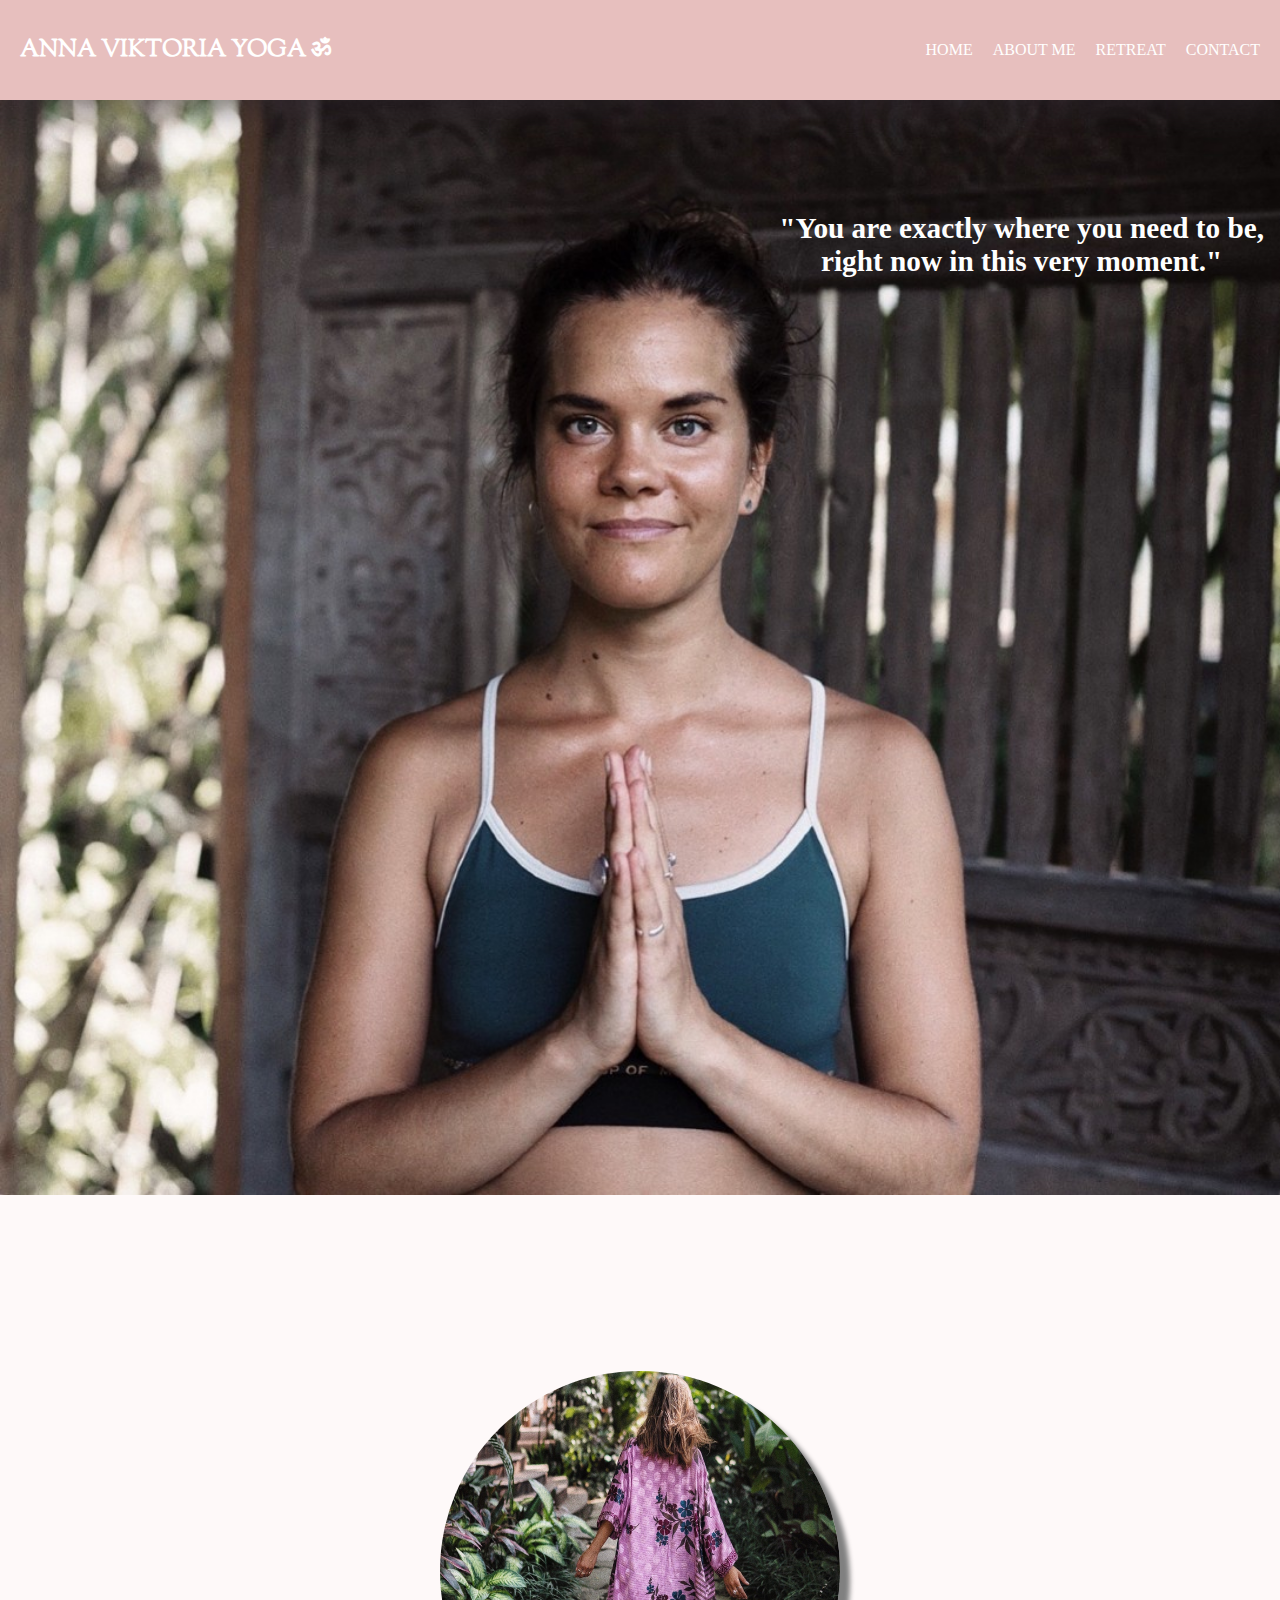
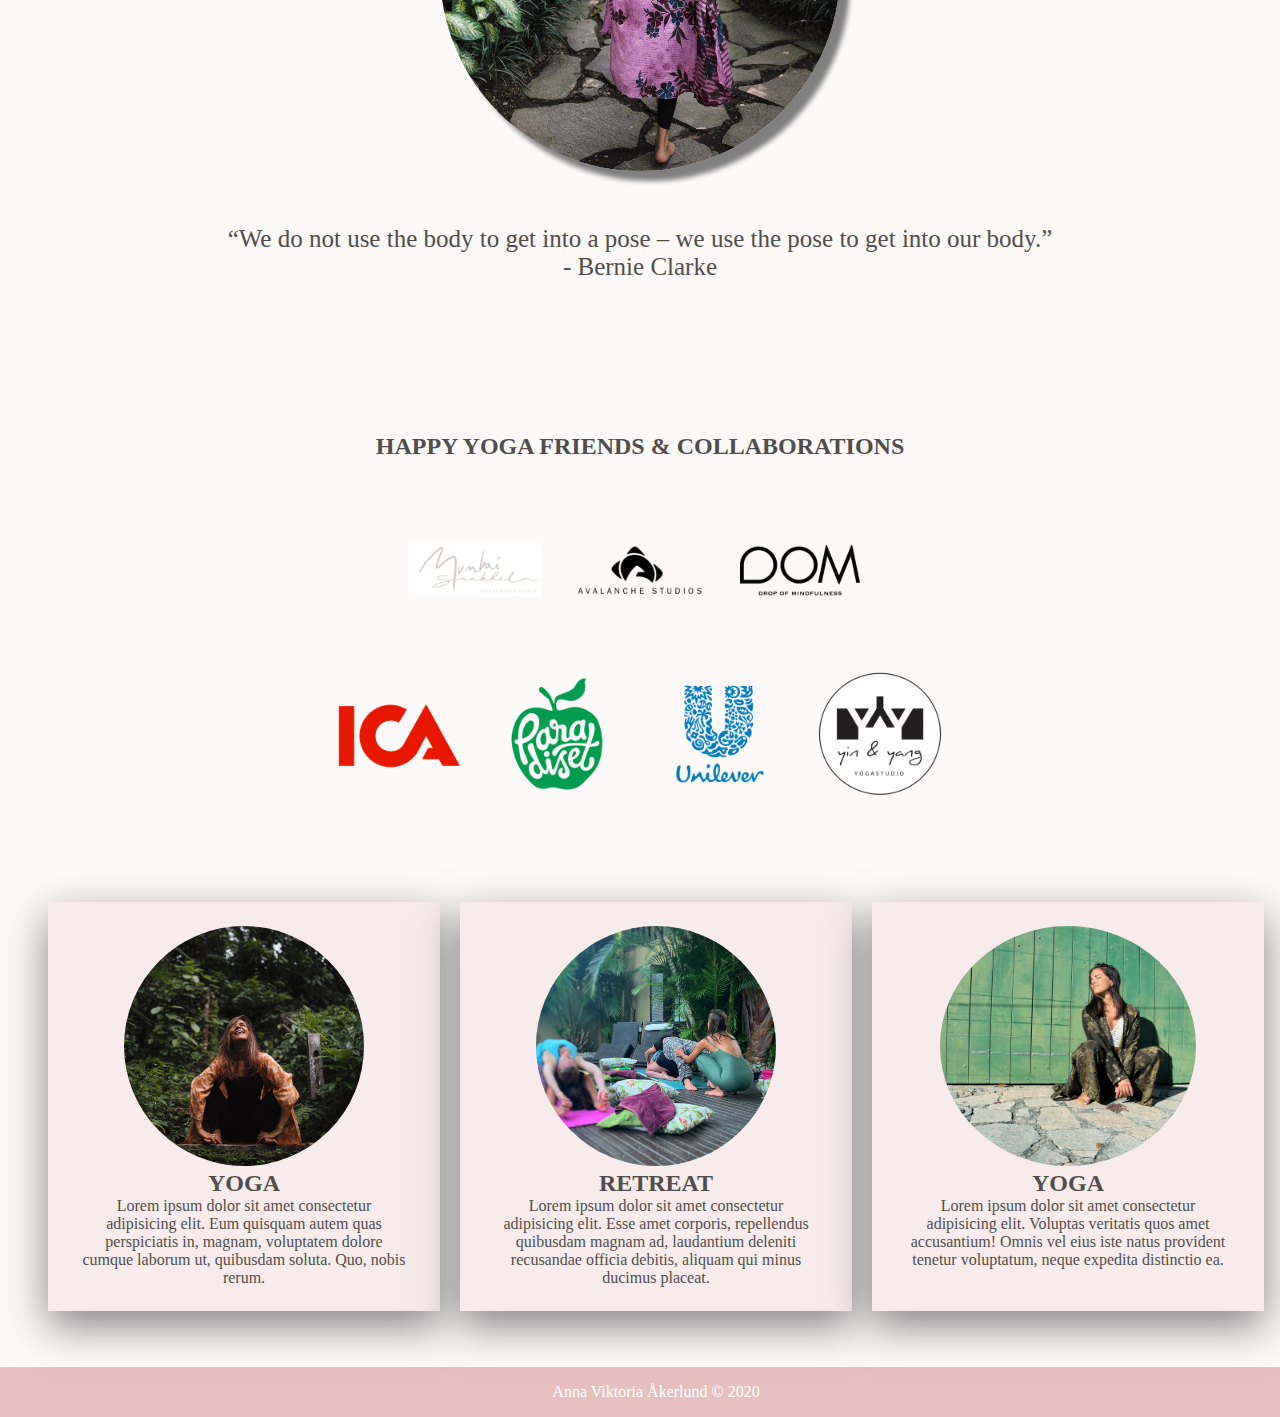
<file: index.html>
<!DOCTYPE html>
<html lang="en">
  <head>
    <meta charset="UTF-8" />
    <meta name="viewport" content="width=device-width, initial-scale=1.0" />
    <meta http-equiv="X-UA-Compatible" content="ie=edge" />
    <link
      rel="stylesheet"
      href="https://use.fontawesome.com/releases/v5.8.1/css/all.css"
    />
    <link rel="stylesheet" href="main.css" />
    <link
      href="https://fonts.googleapis.com/css?family=Sorts+Mill+Goudy&display=swap"
      rel="stylesheet"
    />
    <title>Hem</title>
  </head>

  <body>
    <div class="header">
      <h2 class="logo">Anna Viktoria Yoga ॐ</h2>
      <input type="checkbox" id="chk" />
      <label for="chk" class="show-menu-btn">
        <i class="fas fa-ellipsis-h"></i>
      </label>
      <ul class="menu">
        <li><a href="index.html">HOME</a></li>
        <li><a href="info.html">ABOUT ME</a></li>
        <li><a href="retreat.html">RETREAT</a></li>
        <li><a href="kontakt.html">CONTACT</a></li>
        <label for="chk" class="hide-menu-btn">
          <i class="fas fa-times"></i>
        </label>
      </ul>
    </div>

    <section class="test">
      <div class="content">
        <img src="Images/first.jpg" alt="" style="width:100%;" />

        <div class="top-right">
          <h3>
            "You are exactly where you need to be,<br />right now in this very
            moment."
          </h3>
        </div>
      </div>
    </section>

    <section>
      <div class="center1">
        <img
          class="circular--square"
          src="Images/center.jpg"
          alt=""
          style="width:25em; height:25em; margin-bottom: 50px;"
        />
        <p>“We do not use the body to get into a pose – we use the pose to get
          into our body.”<br />
          - Bernie Clarke
        </p>
      </div>
    </section>

    <section class="collaboration">
      <h2>HAPPY YOGA FRIENDS & COLLABORATIONS</h2>
      <div class="hover01 column">
        <div class="row1">
          <figure>
            <img
              src="Images/mumbaisthlm.png"
              alt=""
              style="width:10em; height:10em;"
            />
          </figure>
          <figure>
            <img
              src="Images/avalanche.png"
              alt=""
              style="width:10em; height:10em;"
            />
          </figure>
          <figure>
            <img src="Images/dom.png" alt="" style="width:10em; height:10em;" />
          </figure>
        </div>

        <div class="row2">
          <figure>
            <img src="Images/ica.png" alt="" style="width:10em; height:10em;" />
          </figure>
          <figure>
            <img
              src="Images/paradiset.png"
              alt=""
              style="width:10em; height:10em;"
            />
          </figure>
          <figure>
            <img
              src="Images/unilever.png"
              alt=""
              style="width:10em; height:10em;"
            />
          </figure>
          <figure>
            <img src="Images/yyy.png" alt="" style="width:10em; height:10em;" />
          </figure>
        </div>
      </div>
    </section>

    <section id="me" class="yogabiten">
      <div class="content-boxes">
        <div class="shrink">
          <img
            class="imagea"
            src="Images/sit.jpeg"
            alt=""
            style="width:15em; height:15em;"
          />
        </div>
        <h2>YOGA</h2>
        <p>
          Lorem ipsum dolor sit amet consectetur adipisicing elit. Eum quisquam
          autem quas perspiciatis in, magnam, voluptatem dolore cumque laborum
          ut, quibusdam soluta. Quo, nobis rerum.
        </p>
      </div>
      <div class="content-boxes">
        <div class="shrink">
          <img
            class="imageb"
            src="Images/yoga.jpeg"
            alt=""
            style="width:15em; height:15em;"
          />
        </div>
        <h2>RETREAT</h2>
        <p>
          Lorem ipsum dolor sit amet consectetur adipisicing elit. Esse amet
          corporis, repellendus quibusdam magnam ad, laudantium deleniti
          recusandae officia debitis, aliquam qui minus ducimus placeat.
        </p>
      </div>
      <div class="content-boxes">
        <div class="shrink">
          <img
            class="imagec"
            src="Images/green.jpg"
            alt=""
            style="width:16em; height:15em;"
          />
        </div>
        <h2>YOGA</h2>
        <p>
          Lorem ipsum dolor sit amet consectetur adipisicing elit. Voluptas
          veritatis quos amet accusantium! Omnis vel eius iste natus provident
          tenetur voluptatum, neque expedita distinctio ea.
        </p>
      </div>
    </section>

    <div class="footer">
      <p>Anna Viktoria Åkerlund &copy; 2020</p>
    </div>
  </body>
</html>
</file>
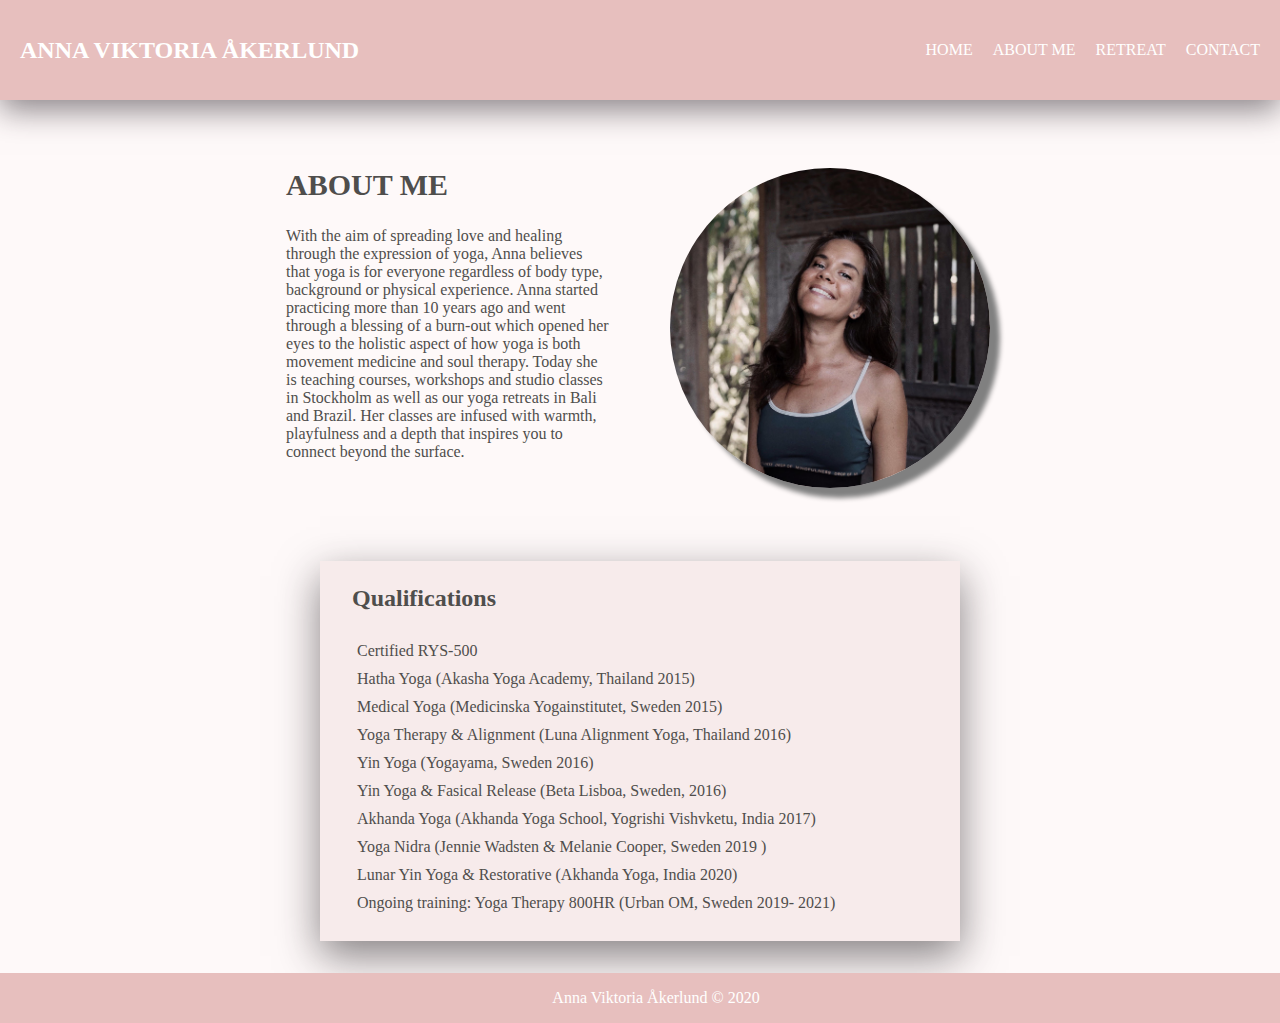
<file: info.html>
<!DOCTYPE html>
<html lang="en">
  <head>
    <meta charset="UTF-8" />
    <meta content="width=device-width, initial-scale=1.0" name="viewport" />
    <meta content="ie=edge" http-equiv="X-UA-Compatible" />
    <link
      href="https://use.fontawesome.com/releases/v5.8.1/css/all.css"
      rel="stylesheet"
    />
    <link href="main.css" rel="stylesheet" />
    <link href="info.css" rel="stylesheet" />
    <title>Document</title>
  </head>
  <body>
    <div class="header">
      <h2 class="logo">ANNA VIKTORIA ÅKERLUND</h2>
      <input id="chk" type="checkbox" /><label class="show-menu-btn" for="chk"
        ><i class="fas fa-ellipsis-h"></i
      ></label>
      <ul class="menu">
        <li><a href="index.html">HOME</a></li>
        <li><a href="info.html">ABOUT ME</a></li>
        <li><a href="retreat.html">RETREAT</a></li>
        <li><a href="kontakt.html">CONTACT</a></li>
        <label for="chk" class="hide-menu-btn">
          <i class="fas fa-times"></i>
        </label>
      </ul>
    </div>
    <div class="about">
      <div class="row">
        <div class="column">
          <h1>ABOUT ME</h1>
          <p class="topspace">
            With the aim of spreading love and healing through the expression of
            yoga, Anna believes that yoga is for everyone regardless of body
            type, background or physical experience. Anna started practicing
            more than 10 years ago and went through a blessing of a burn-out
            which opened her eyes to the holistic aspect of how yoga is both
            movement medicine and soul therapy. Today she is teaching courses,
            workshops and studio classes in Stockholm as well as our yoga
            retreats in Bali and Brazil. Her classes are infused with warmth,
            playfulness and a depth that inspires you to connect beyond the
            surface.
          </p>
        </div>
        <div class="column about-image">
          <div class="thumbnail">
            <img
              alt=""
              class="border about-img"
              src="Images/anna tantrafestivalen.png"
            />
          </div>
        </div>
      </div>
    </div>
    <div class="qualifications">
      <h2>Qualifications</h2>
      <ul class="ulstyle">
        <li>Certified RYS-500</li>
        <li>Hatha Yoga (Akasha Yoga Academy, Thailand 2015)</li>
        <li>Medical Yoga (Medicinska Yogainstitutet, Sweden 2015)</li>
        <li>Yoga Therapy & Alignment (Luna Alignment Yoga, Thailand 2016)</li>
        <li>Yin Yoga (Yogayama, Sweden 2016)</li>
        <li>Yin Yoga & Fasical Release (Beta Lisboa, Sweden, 2016)</li>
        <li>
          Akhanda Yoga (Akhanda Yoga School, Yogrishi Vishvketu, India 2017)
        </li>
        <li>Yoga Nidra (Jennie Wadsten & Melanie Cooper, Sweden 2019 )</li>
        <li>Lunar Yin Yoga & Restorative (Akhanda Yoga, India 2020)</li>
        <li>
          Ongoing training: Yoga Therapy 800HR (Urban OM, Sweden 2019- 2021)
        </li>
      </ul>
    </div>
    <div class="footer">
      <p>Anna Viktoria Åkerlund &copy; 2020</p>
    </div>
  </body>
</html>
</file>
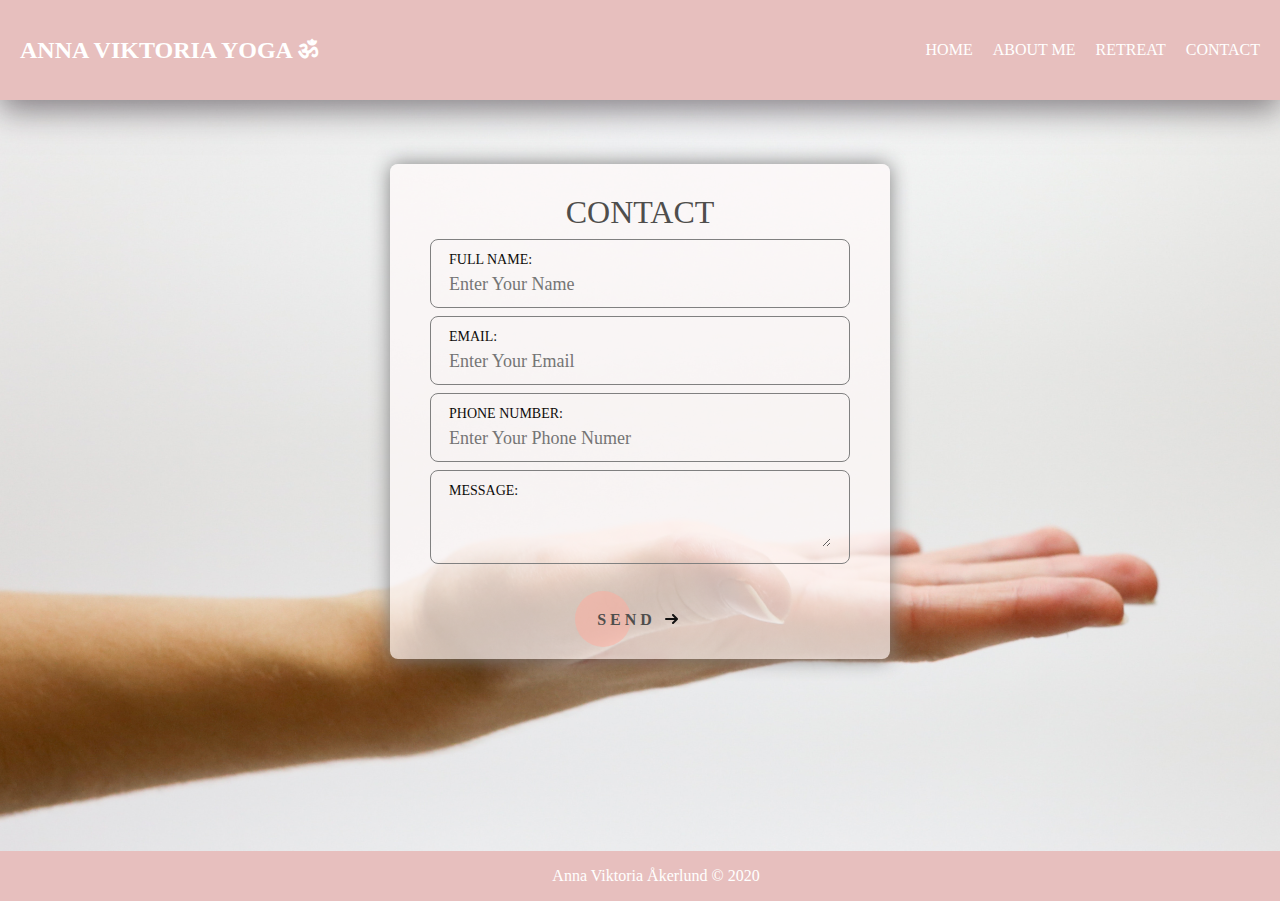
<file: kontakt.html>
<!DOCTYPE html>
<html lang="en">
  <head>
    <meta charset="UTF-8" />
    <meta name="viewport" content="width=device-width, initial-scale=1.0" />
    <meta http-equiv="X-UA-Compatible" content="ie=edge" />
    <link
      rel="stylesheet"
      href="https://use.fontawesome.com/releases/v5.8.1/css/all.css"
    />
    <link rel="stylesheet" href="main.css" />
    <link rel="stylesheet" href="kontakt.css" />
    <title>Contact</title>
  </head>

  <body>
    <div class="header">
      <h2 class="logo">Anna Viktoria Yoga ॐ</h2>
      <input type="checkbox" id="chk" />
      <label for="chk" class="show-menu-btn">
        <i class="fas fa-ellipsis-h"></i>
      </label>
      <ul class="menu">
        <li><a href="index.html">HOME</a></li>
        <li><a href="info.html">ABOUT ME</a></li>
        <li><a href="retreat.html">RETREAT</a></li>
        <li><a href="kontakt.html">CONTACT</a></li>
        <label for="chk" class="hide-menu-btn">
          <i class="fas fa-times"></i>
        </label>
      </ul>
    </div>

    <div class="contact-form">
      <h1>CONTACT</h1>
      <div class="txtb">
        <label>Full Name:</label>
        <input type="text" name="name" value="" placeholder="Enter Your Name" />
      </div>

      <div class="txtb">
        <label>Email:</label>
        <input
          type="email"
          name="email"
          value=""
          placeholder="Enter Your Email"
        />
      </div>

      <div class="txtb">
        <label>Phone Number:</label>
        <input
          type="text"
          name="number"
          value=""
          placeholder="Enter Your Phone Numer"
        />
      </div>

      <div class="txtb">
        <label>Message:</label>
        <textarea></textarea>
      </div>

      <a href="#" class="cta">
        <span>SEND</span>
        <svg width="13px" height="10px" viewBox="0 0 13 10">
          <path d="M1,5 L11,5"></path>
          <polyline points="8 1 12 5 8 9"></polyline>
        </svg>
      </a>
    </div>

    <div class="footer">
      <p>Anna Viktoria Åkerlund &copy; 2020</p>
    </div>
  </body>
</html>
</file>
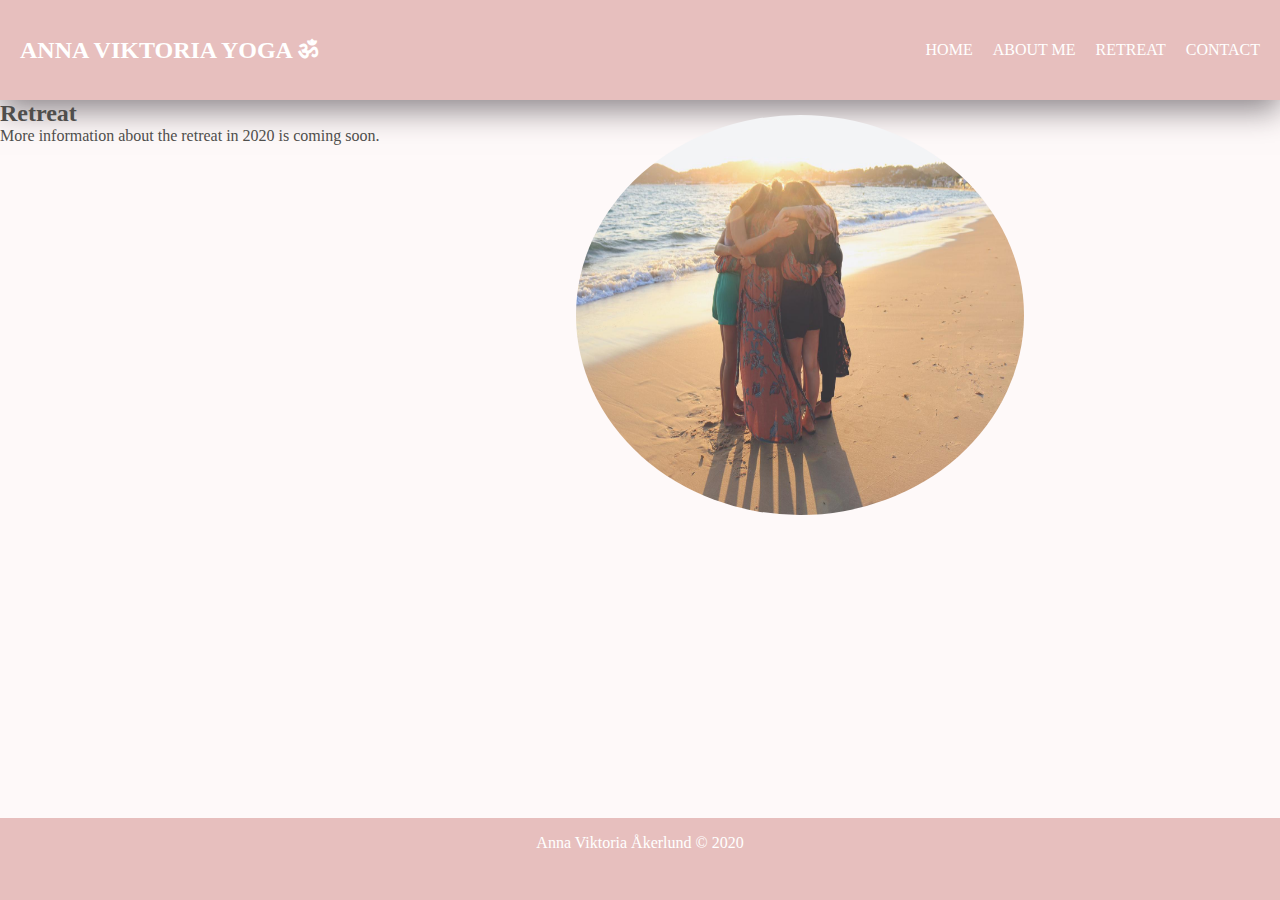
<file: retreat.html>
<!DOCTYPE html>
<html lang="en">
  <head>
    <meta charset="UTF-8" />
    <meta name="viewport" content="width=device-width, initial-scale=1.0" />
    <meta http-equiv="X-UA-Compatible" content="ie=edge" />
    <link
      rel="stylesheet"
      href="https://use.fontawesome.com/releases/v5.8.1/css/all.css"
    />
    <link rel="stylesheet" href="main.css" />
    <link rel="stylesheet" href="retreat.css" />
    <title>retreat</title>
  </head>
  <body>
    <div class="header">
      <h2 class="logo">Anna Viktoria Yoga ॐ</h2>
      <input type="checkbox" id="chk" />
      <label for="chk" class="show-menu-btn">
        <i class="fas fa-ellipsis-h"></i>
      </label>
      <ul class="menu">
        <li><a href="index.html">HOME</a></li>
        <li><a href="info.html">ABOUT ME</a></li>
        <li><a href="retreat.html">RETREAT</a></li>
        <li><a href="kontakt.html">CONTACT</a></li>
        <label for="chk" class="hide-menu-btn">
          <i class="fas fa-times"></i>
        </label>
      </ul>
    </div>
    <div class="image_">
      <img
        class="retreat"
        src="Images/retreat.JPG"
        alt=""
        style="width:28em; height:25em;"
      />
    </div>

    <h2>Retreat</h2>

    <p>
      More information about the retreat in 2020 is coming soon.
    </p>

    <div class="footer">
      <p>Anna Viktoria Åkerlund &copy; 2020</p>
    </div>
  </body>
</html>
</file>
<file: main.css>
* {
  margin: 0;
  padding: 0;
  font-family: " Playfair Display SC", serif;
}

.topspace {
  margin-top: 25px;
}

body {
  width: 100%;
  background: #fef9f9;
  color: #4f4e4c;
}

.row {
  display: flex;
  margin: 5% auto;
}

.column {
  flex: 50%;
  padding: 30px;
}

.header {
  height: 100px;
  background: #e7bfbe;
  padding: 0 10px;
  color: #fff;
  box-shadow: 0 10px 30px rgba(46, 38, 44, 0.555);
}

.logo {
  line-height: 100px;
  float: left;
  padding: 0 10px;
  text-transform: uppercase;
  font-family: "Sorts Mill Goudy", serif;
}

ul {
  list-style-type: none;
  margin: 0;
  padding: 0;
  overflow: hidden;
}

li {
  float: left;
}

li a {
  display: block;
  color: white;
  text-align: center;
  padding: 16px;
  text-decoration: none;
}

.menu {
  float: right;
  line-height: 100px;
}

.menu a {
  color: #fff;
  text-transform: uppercase;
  text-decoration: none;
  padding: 0 10px;
  transition: 0.4s;
}

.show-menu-btn,
.hide-menu-btn {
  transition: 0.4s;
  font-size: 20px;
  cursor: pointer;
  display: none;
}

.show-menu-btn {
  float: right;
}

.show-menu-btn i {
  line-height: 100px;
}

.menu a:hover,
.show-menu-btn:hover,
.hide-menu-btn:hover {
  color: #695554;
}

#chk {
  position: absolute;
  visibility: hidden;
  z-index: -1111;
} /*tar bort den lilla boxen man kan kryssa i*/

.content {
  width: 100%;
  height: 80%;
  position: relative;
  z-index: -1;
  text-align: center;
  color: white;
}

.content img {
  width: 100%;
  height: 100%;
  object-fit: contain;
  margin-bottom: 10%;
}

.top-right {
  position: absolute;
  margin-top: 8%;
  top: 10px;
  right: 16px;
  font-size: 25px;
}

.circular--square {
  border-radius: 50%;
  box-shadow: 10px 10px 5px grey;
  margin: 20px;
}

.center1 {
  display: block;
  margin-left: auto;
  margin-right: auto;
  margin-bottom: 10%;
  text-align: center;
  padding: 1.5rem 2rem;
  grid-gap: 20px;
}

.center1 p {
  font-size: 25px;
}

.collaboration h2 {
  text-align: center;
}

.hover01.column {
  display: flex;
  justify-content: center;
  flex-direction: column;
  align-items: center;
}

.row1,
.row2 {
  display: flex;
}

figure {
  width: 160px;
}

.hover01 figure img {
  -webkit-transform: scale(1);
  transform: scale(1);
  -webkit-transition: 0.3s ease-in-out;
  transition: 0.3s ease-in-out;
}
.hover01 figure:hover img {
  -webkit-transform: scale(1.3);
  transform: scale(1.3);
}

.yogabiten {
  display: grid;
  text-align: center;
  padding: 1.5rem 2rem;
  grid-gap: 20px;
  grid-template-columns: 1fr;
  margin-bottom: 10px;
  margin-top: 30px;
}
@media screen and (min-width: 800px) {
  .yogabiten {
    grid-template-columns: 1fr 1fr 1fr;
  }
}

.imagea,
.imageb,
.imagec {
  border-radius: 50%;
}

.shrink img {
  transition: 1s ease;
}

.shrink img:hover {
  -webkit-transform: scale(0.8);
  -ms-transform: scale(0.8);
  transform: scale(0.8);
  transition: 1s ease;
}

.content-boxes {
  background: #f7ebeb;
  padding: 1.5rem 2rem;
  box-shadow: 0 15px 40px rgba(37, 32, 36, 0.555);
  box-sizing: border-box;
  margin: 0 1rem;
  width: 100%;
}
/* @media screen and (min-width:800px) {
      width: 33%;
    } */

.footer {
  margin-top: 2rem;
  color: #fff;
  background: #e7bfbe;
  text-align: center;
  padding: 1rem;
  width: 100%;
} /*Hur min fotter ska se ut tex storlek och färg*/

@media screen and (max-width: 800px) {
  .show-menu-btn,
  .hide-menu-btn {
    display: block;
  }
  .menu {
    position: fixed;
    width: 100%;
    height: 100vh;
    color: #fff;
    background: #e7bfbe;
    right: -100%;
    top: 0;
    text-align: center;
    padding: 80px 0;
    line-height: normal;
    transition: 0.7s;
  }
  .menu a {
    display: block;
    padding: 20px;
  }

  .hide-menu-btn {
    position: absolute;
    top: 40px;
    right: 40px;
  }

  #chk:checked ~ .menu {
    right: 0;
  }

  .hover01.column {
    display: flex;
  }

  ul {
    list-style-type: none;
    margin: 0;
    padding: 0;
    overflow: hidden;
  }

  li {
    float: none;
  }

  li a {
    display: block;
    color: white;
    text-align: center;
    padding: 16px;
    text-decoration: none;
  }
}
@media screen and (max-width: 500px) {
  .show-menu-btn,
  .hide-menu-btn {
    display: inline;
  }

  .menu {
    position: fixed;
    width: 100%;
    height: 100vh;
    color: #fff;
    background: #e7bfbe;
    right: -100%;
    top: 0;
    text-align: center;
    padding: 80px 0;
    line-height: normal;
    transition: 0.7s;
  }
  .menu a {
    display: block;
    padding: 20px;
  }

  .hide-menu-btn {
    position: absolute;
    top: 40px;
    right: 40px;
  }

  #chk:checked ~ .menu {
    right: 0;
  }

  .hover01.column {
    display: flex;
    width: 100%;
  }
  .top-right h3 {
    font-size: 12px;
  }
}
</file>
<file: info.css>
h1 {
  font-size: 30px;
}

.about {
  width: 60%;
  margin: auto;
}

.about-img {
  width: 20em;
  height: 20em;
  box-shadow: 10px 10px 5px grey;
}

.qualifications {
  margin-top: 100px;
  width: 50%;
  margin: auto;
  background: #f7ebeb;
  box-shadow: 0 15px 40px rgba(37, 32, 36, 0.555);
  box-sizing: border-box;
  padding: 1.5rem 2rem;
}

.logo {
  float: left;
  padding: 0 10px;
  text-transform: uppercase;
  font-family: "Sorts Mill Goudy", serif;
}

.ulstyle {
  margin-top: 25px;
}

.ulstyle li {
  padding: 5px;
  display: block;
  float: none;
}

.border {
  border-radius: 50%;
}

@media screen and (max-width: 800px) {
  .about-img {
    width: 10em;
    height: 10em;
  }

  .row {
    display: block;
    margin: 5% auto;
  }

  .about {
    width: 80%;
  }

  .qualifications {
    width: 80%;
  }
}
</file>
<file: kontakt.css>
body {
  margin: 0;
  padding: 0;
  background: url(Images/close-up-of-hand-over-white-background-255527.jpg)
    no-repeat;
  background-size: cover;
  width: 100%;
  height: 100%;
}

.contact-form {
  max-width: 500px;
  margin: 5% auto 15% auto;
  background: rgba(255, 250, 250, 0.7);
  padding: 30px 40px;
  box-sizing: border-box;
  border-radius: 8px;
  text-align: center;
  box-shadow: 0 0 20px grey;
}

.contact-form h1 {
  margin-top: 0;
  font-weight: 200;
}

.txtb {
  border: 1px solid gray;
  margin: 8px 0;
  padding: 12px 18px;
  border-radius: 8px;
}

.txtb label {
  display: block;
  text-align: left;
  color: #0e0c0a;
  text-transform: uppercase;
  font-size: 14px;
}

.txtb input,
.txtb textarea {
  width: 100%;
  border: none;
  background: none;
  outline: none;
  font-size: 18px;
  margin-top: 6px;
}

/*Button start*/
a {
  text-decoration: none;
  color: inherit;
}

.cta {
  position: relative;
  margin: auto;
  padding: 19px 22px;
  transition: all 0.2s ease;
}
.cta:before {
  content: "";
  position: absolute;
  top: 0;
  left: 0;
  display: block;
  border-radius: 28px;
  background: rgba(255, 171, 157, 0.5);
  width: 56px;
  height: 56px;
  transition: all 0.3s ease;
}
.cta span {
  position: relative;
  font-size: 16px;
  line-height: 18px;
  font-weight: 900;
  letter-spacing: 0.25em;
  text-transform: uppercase;
  vertical-align: middle;
}
.cta svg {
  margin-top: 10%;
  position: relative;
  top: 0;
  margin-left: 10px;
  fill: none;
  stroke-linecap: round;
  stroke-linejoin: round;
  stroke: #111;
  stroke-width: 2;
  transform: translateX(-5px);
  transition: all 0.3s ease;
}
.cta:hover:before {
  width: 100%;
  background: #e7bfbe;
}
.cta:hover svg {
  transform: translateX(0);
}
.cta:active {
  transform: scale(0.96);
}
/*Button end*/
</file>
<file: retreat.css>
body {
  margin: 0;
  padding: 0;
  background: #fef9f9;
  width: 100%;
  height: 100%;
}

.retreat {
  border-radius: 50%;
  float: right;
  margin-right: 20%;
  margin-top: 15px;
}

.footer {
  position: absolute;
  top: calc(100vh - 114px);
  box-sizing: border-box;
  bottom: 0;
  text-align: center;
  padding: 1rem;
  width: 100%;
  margin-top: 2rem;
  color: #fff;
  background: #e7bfbe;
}
</file>
